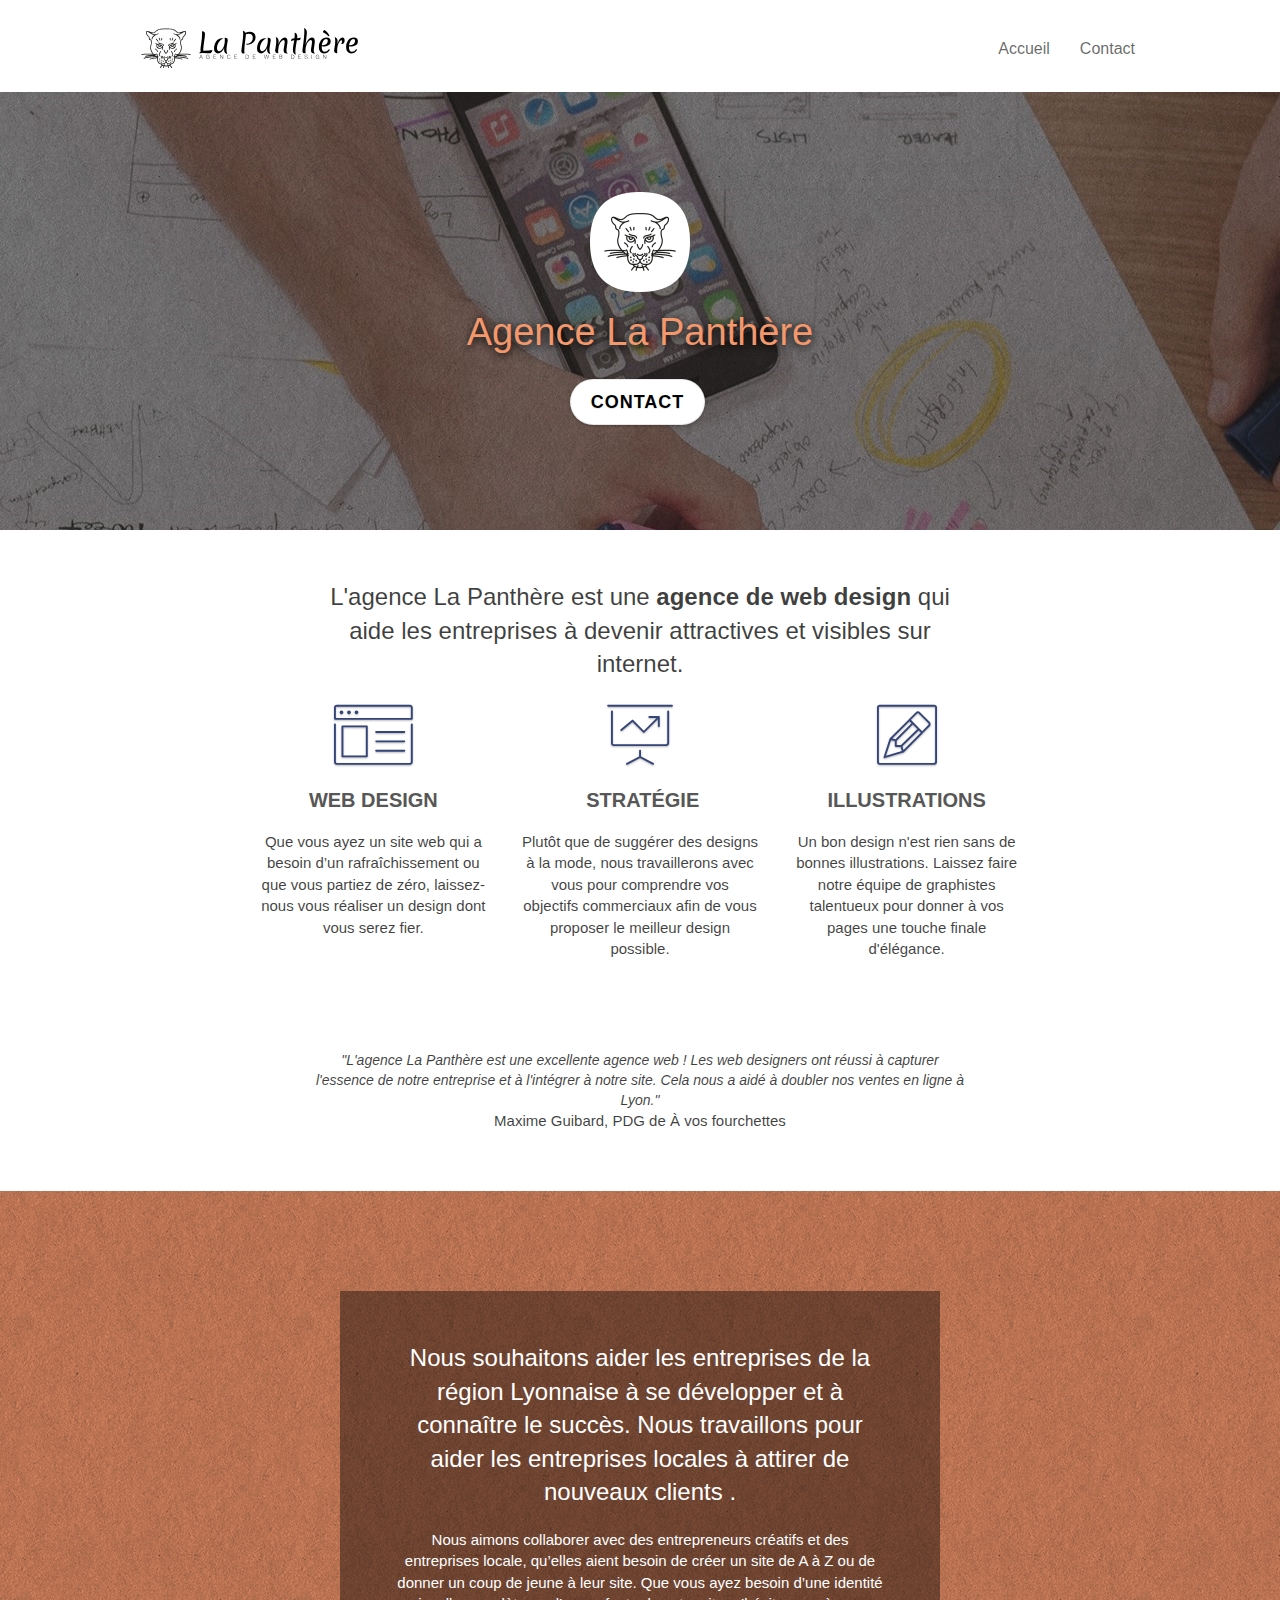
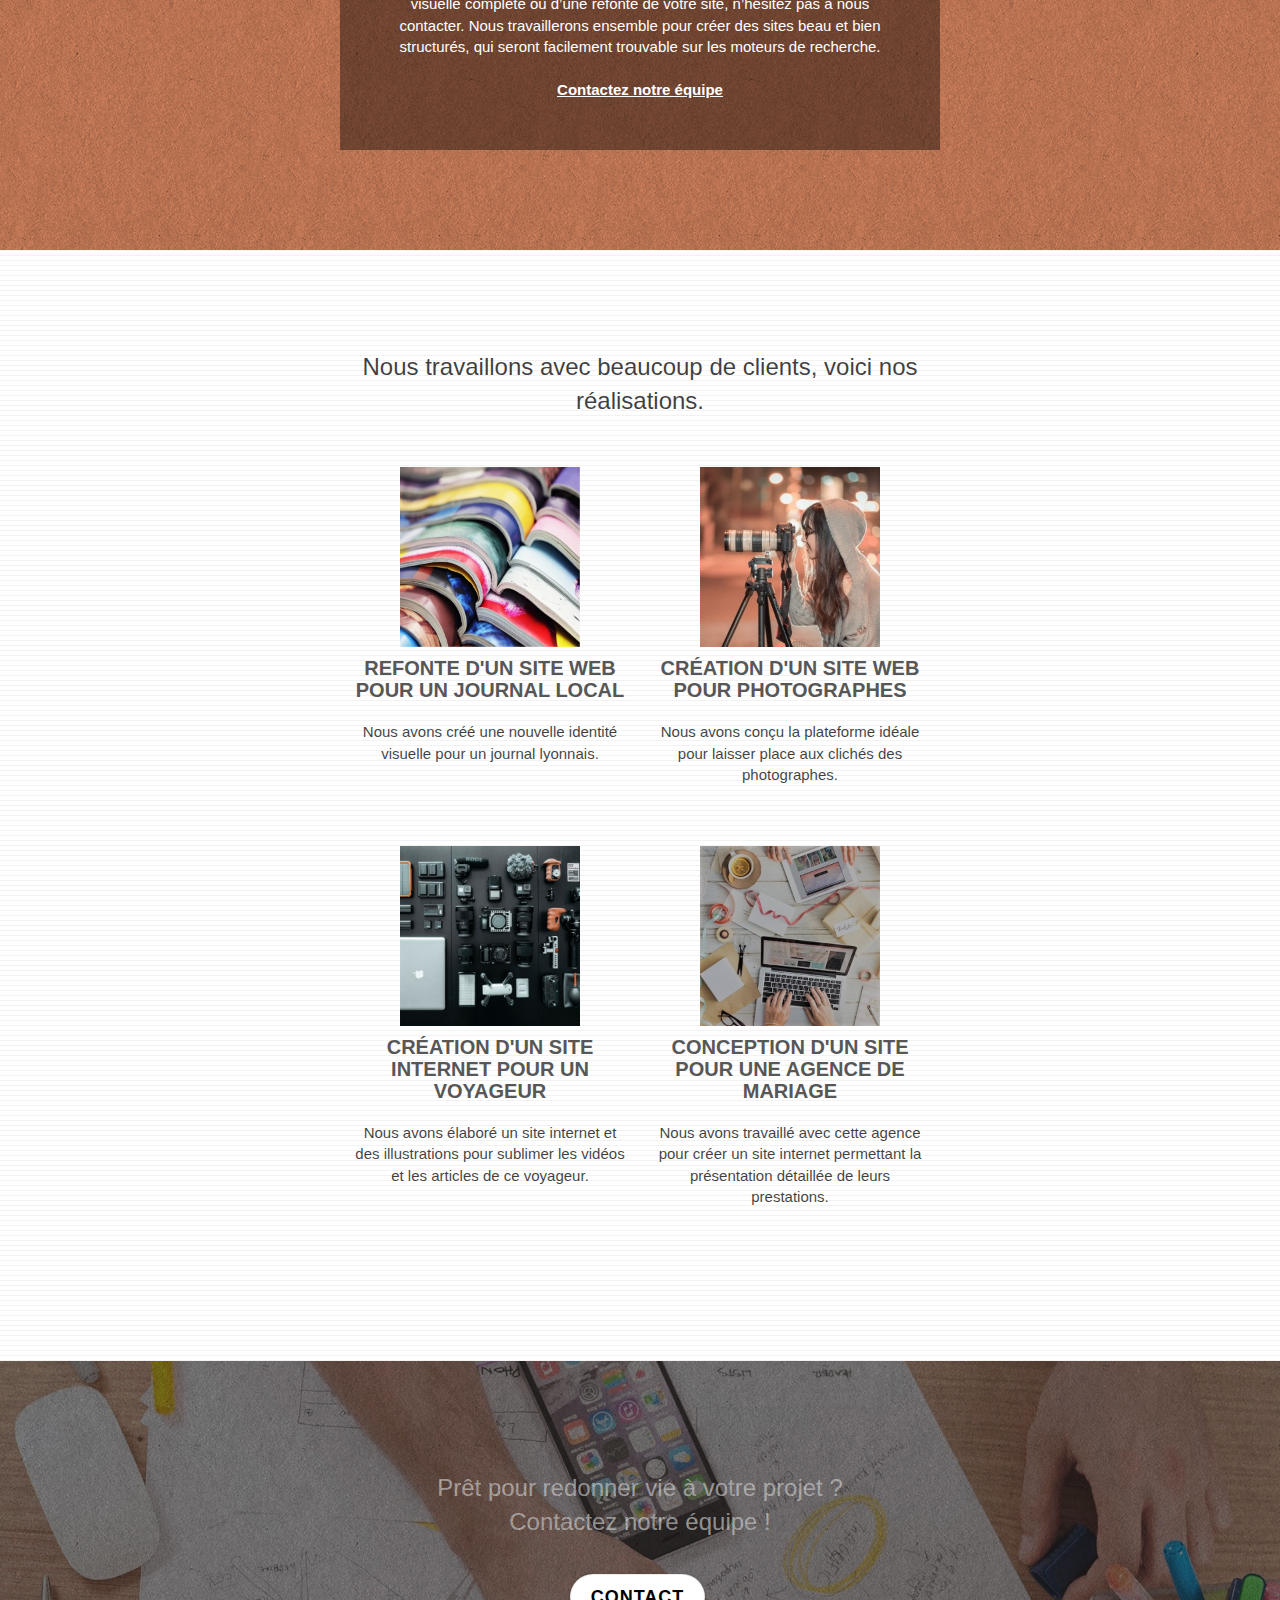
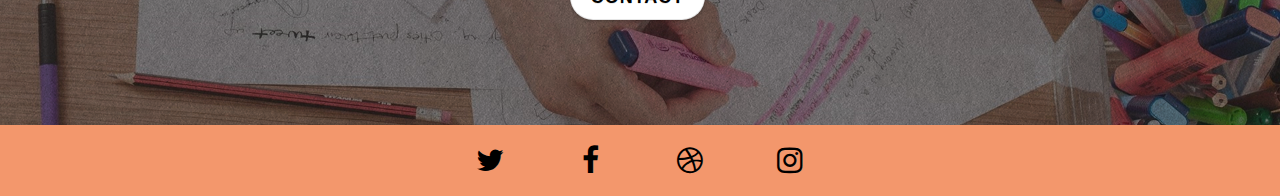
<file: index.html>
<!doctype html>
<html lang="fr">
<head>
    <meta charset="utf-8">
	<meta name="description" content="Vous avez un site web
	qui a besoin d'une nouvelle identité visuelle ou que vous partiez de zéro,
	laissez l'agence web design la panthère située à Lyon vous réaliser un design
	 dont vous serez fier et qui représentera votre entreprise">
	<meta name="robots" content="index, follow">
    <meta name="viewport" content="width=device-width, initial-scale=1, viewport-fit=cover">
	<meta name="google-site-verification" content="ZC7GgyI6wx_kmt2Ud0rwk3O0kVcWJafGpVrcELVump8" />
    <link rel= "canonical" href= "https://namasa-web.github.io/La_panthere/" />
    <link rel="shortcut icon" type="image/png" href="favicon.jpg">
    <link rel="stylesheet" type="text/css" href="./css/bootstrap.min.css" >
	<link rel="stylesheet" type="text/css" href="style.css" >
	<link rel="stylesheet" type="text/css" href="./css/font-awesome.css" >
	<link rel="stylesheet" type="text/css" href="./css/et-line.min.css" >
	

    <title>La Panthère entreprise web design Lyon</title>

<!-- Analytics -->

<!-- Analytics END -->

</head>

<body>

	<!-- Principal conteneur -->
<div class="page-container">

	
    <!-- bloc-0 -->
<div class="bloc bgc-white l-bloc " id="bloc-0">
	<div class="container bloc-sm">

		<nav class="navbar row">
			<div class="navbar-header">
			    <a class="navbar-brand" href="index.html"><img src="img/agence-la-panthere-monochrome.svg" alt="Logo de l agence la panthere" height="40" width="217"/></a>
			    <button id="nav-toggle" type="button" class="ui-navbar-toggle navbar-toggle" data-toggle="collapse" data-target=".navbar-1">
				<span class="sr-only">Toggle navigation</span><span class="icon-bar"></span><span class="icon-bar"></span><span class="icon-bar"></span>
				</button>
			</div>
			<div class="collapse navbar-collapse navbar-1 special-dropdown-nav">
				<ul class="site-navigation nav navbar-nav">
					<li>
						<a href="index.html">Accueil</a>
					</li>
					<li>
						<a href="contact.html">Contact</a>
					</li>
				</ul>
			</div>
		</nav>
	</div>
</div>
<!-- bloc-0 END -->

<!-- bloc-1-presentation -->
<div class="bloc bgc-dark-slate-blue bg-banniere d-bloc bg-t-edge bloc-bg-texture texture-paper b-parallax" id="bloc-1-hero">
	<div class="container bloc-lg">
		<div class="row tight-width-whitespace">
			<div class="col-sm-12">
				<img src="img/logo.webp" class="center-block image-resize-mode"
					width="100" height="100" alt="Agence la panthere" />
				<h1 class="text-center hero-bloc-text tc-white ">
					Agence La Panthère
				</h1>
				<div class="text-center">
					<a href="contact.html" class="btn btn-lg btn-clean btn-rd cta-hero btn-atomic-tangerine" id="cta-hero">Contact</a>
				</div>
			</div>
		</div>
	</div>
</div>
<!-- bloc-1-presentation END -->

<!-- bloc-2-services -->
<div class="bloc bgc-white l-bloc" id="bloc-2-services">
	<div class="container bloc-md">
		<div class="row">
			<div class="col-sm-12 text-center">
				<h2 class="bloc__title-h2">
                    L'agence La Panthère est une 
                    <strong>agence de web design</strong> 
                    qui aide les entreprises à devenir
                    attractives et visibles sur internet.
                </h2>
            </div>
		</div>
		<div class="row voffset-lg med-width-whitespace">
			<div class="col-sm-4">
				<div class="text-center">
					<span class="et-icon-browser sm-shadow icon-dark-slate-blue icons icon-lg"></span>
				</div>
				<h3 class="mg-md text-center">
					Web design
				</h3>
				<p class="text-center ">
					Que vous ayez un site web qui a besoin d&rsquo;un rafraîchissement ou que vous partiez de zéro, laissez-nous vous réaliser un design dont vous serez fier.
				</p>
			</div>
			<div class="col-sm-4">
				<div class="text-center">
					<span class="et-icon-presentation sm-shadow icon-dark-slate-blue icons icon-lg"></span>
				</div>
				<h3 class="mg-md text-center">
					&nbsp;Stratégie
				</h3>
				<p class="text-center ">
					Plutôt que de suggérer des designs à la mode, nous travaillerons avec vous pour comprendre vos objectifs commerciaux afin de vous proposer le meilleur design possible.<br>
				</p>
			</div>
			<div class="col-sm-4">
				<div class="text-center">
					<span class="et-icon-edit sm-shadow icon-dark-slate-blue icons icon-lg"></span>
				</div>
				<h3 class="mg-md text-center">
					Illustrations
				</h3>
				<p class="text-center ">
					Un bon design n'est rien sans de bonnes illustrations. Laissez faire notre équipe de graphistes talentueux pour donner à vos pages une touche finale d'élégance.
				</p>
			</div>
		</div>
		<div class="row voffset-lg voffset">
			<div class="col-xs-12 col-md-8 col-md-offset-2 text-center">
				<cite>"L'agence La Panthère est une excellente agence web ! Les
					web designers ont réussi à capturer l'essence de notre
					entreprise et à l'intégrer à notre site. Cela nous a aidé à
					
					doubler nos ventes en ligne à Lyon." </cite> 
					<p>Maxime Guibard, PDG de À vos fourchettes</p>
                </div>
		</div>
	</div>
</div>
<!-- bloc-2-services END -->

<!-- bloc-3-what-i-do -->
<div class="bloc tc-white bgc-atomic-tangerine bg-presentation d-bloc bloc-bg-texture texture-paper b-parallax" id="bloc-3-what-i-do">
	<div class="container bloc-lg">
		<div class="row tight-width-whitespace black-background">
			<div class="col-sm-12">
				<h2 class="mg-md text-center description">
					Nous souhaitons aider les entreprises de la région Lyonnaise à se développer et à connaître le succès. Nous travaillons pour aider les entreprises locales à attirer de nouveaux clients .<br>
				</h2>
				<p class="text-center white">
					Nous aimons collaborer avec des entrepreneurs créatifs et des entreprises locale, qu’elles aient besoin de créer un site de A à Z ou de donner un coup de jeune à leur site. Que vous ayez besoin d’une identité visuelle complète ou d’une refonte de votre site, n’hésitez pas à nous contacter. Nous travaillerons ensemble pour créer des sites beau et bien structurés, qui seront facilement trouvable sur les moteurs de recherche. <br><br><a class="ltc-white bold-link" href="contact.html">Contactez notre équipe</a><br>
				</p>
			</div>
		</div>
	</div>
</div>
<!-- bloc-3-what-i-do END -->

<!-- bloc-4-portfolio -->
<div class="bloc bgc-white bg-lines-h2-bg bg-repeat l-bloc" id="bloc-4-portfolio">
	<div class="container bloc-lg">
		<div class="row">
			<div class="col-sm-12 text-center">
				<h2 class="portfolio__title-h2">
					Nous travaillons avec beaucoup de clients,
					voici nos réalisations.
				</h2>
			</div>
		</div>
		<div class="row tight-width-whitespace portfolio-row">
			<div class="col-sm-6">
				<a href="#" data-lightbox="img/entrepriselapanthere.webp" data-gallery-id="gallery-1" data-caption="Refonte d'un site web pour un journal local" data-frame="snapshot-lb">
					<img src="img/entrepriselapanthere.webp" loading="lazy" alt="image de la refonte d'un site web journal avec des journaux" class="img-responsive portfolio-thumb" width="180" height="100"/></a>
				<h3 class="mg-md text-center">
					Refonte d'un site web pour un journal local
				</h3>
				<p class="text-center">
					Nous avons créé une nouvelle identité visuelle pour un journal lyonnais.
				</p>
			</div>
			<div class="col-sm-6">
				<a href="#" data-lightbox="img/entrepriselapantherelyon.webp" data-gallery-id="gallery-1" data-caption="Création d'un site web pour photographes" data-frame="snapshot-lb">
					<img src="img/entrepriselapantherelyon.webp" loading="lazy" class="img-responsive portfolio-thumb" 
					alt="image de la création d'un site web pour photographes avec une photographes" width="180" height="100"/></a>
				<h3 class="mg-md text-center">
					Création d'un site web pour photographes
				</h3>
				<p class="text-center">
					Nous avons conçu la plateforme idéale pour laisser place aux clichés des photographes.
				</p>
			</div>
		</div>
		<div class="row tight-width-whitespace portfolio-row">
			<div class="col-sm-6">
				<a href="#" data-lightbox="img/agenceweblapanthere.webp" data-gallery-id="gallery-1" data-caption="Création d'un site internet pour un voyageur" data-frame="snapshot-lb">
					<img src="img/agenceweblapanthere.webp" loading="lazy" class="img-responsive portfolio-thumb" 
					alt="image de la création d'un site web pour voyageur avec du matériel pour filmer" width="180" height="100"/></a>
				<h3 class="mg-md text-center">
					Création d'un site internet pour un voyageur
				</h3>
				<p class="text-center">
					Nous avons élaboré un site internet et des illustrations pour sublimer les vidéos et les articles de ce voyageur.
				</p>
			</div>
			<div class="col-sm-6">
				<a href="#" data-lightbox="img/agenceweblapantherelyon.webp" data-gallery-id="gallery-1" data-caption="Conception d'un site pour une agence de mariage" data-frame="snapshot-lb">
				<img src="img/agenceweblapantherelyon.webp" loading="lazy" class="img-responsive portfolio-thumb" alt="images de la création d'un site web pour agence de mariage" width="180" height="100"/></a>
				<h3 class="mg-md text-center">
					Conception d'un site pour une agence de mariage
				</h3>
				<p class="text-center">
					Nous avons travaillé avec cette agence pour créer un site internet permettant la présentation détaillée de leurs prestations.
				</p>
			</div>
		</div>
	</div>
</div>
<!-- bloc-4-portfolio END -->

<!-- bloc-5-cta -->
<div class="bloc bgc-dark-slate-blue bg-banniere d-bloc bloc-bg-texture texture-paper" id="bloc-5-cta">
	<div class="container bloc-lg">
		<div class="row">
			<h2 class="mg-md text-center">
				Prêt pour redonner vie à votre projet ?<br>Contactez notre équipe !
			</h2>
			<div class="col-sm-12 text-center">
				<a href="contact.html" class="btn btn-atomic-tangerine btn-clean btn-rd btn-lg cta-hero">Contact</a>
			</div>
		</div>
	</div>
</div>
<!-- bloc-5-cta END -->
<!-- ScrollToTop Button -->
<a class=" btn btn-d scrollToTop" role="button" aria-label="back to top" onclick="scrollToTarget('1')"><span class="fa fa-chevron-up"></span></a>
<!-- ScrollToTop Button END-->

<!-- Footer - bloc-8 -->
<div class="bloc bgc-atomic-tangerine d-bloc" id="bloc-8">
	<div class="container bloc-sm">
		<div class="row">
			<div class="col-sm-12">
				<div class="flex social">
					<div class="col-sm-3">
						<div class="text-center">
							<a class="social" aria-label="Twitter" href="http://www.twitter.fr/">
								<span class="fa fa-twitter icon-md"></span>
							</a>
						</div>
					</div>
					<div class="col-sm-3">
						<div class="text-center">
							<a class="social" aria-label="Facebook" href="https://fr-fr.facebook.com">
								<span class="fa fa-facebook icon-md"></span>
							</a>
						</div>
					</div>
					<div class="col-sm-3">
						<div class="text-center">
							<a class="social" aria-label="Dribbble" href="https://dribbble.com">
								<span class="fa fa-dribbble icon-md"></span>
							</a>
						</div>
					</div>
					<div class="col-sm-3">
						<div class="text-center">
							<a class="social" aria-label="instagram" href="https://www.instagram.com">
								<span class="fa fa-instagram icon-md"></span>
							</a>
			            </div>
				    </div>
			    </div>
		    </div>
	    </div>
	</div>
</div>
<!-- Footer - bloc-8 END -->

</div>
<!-- Principal conteneur END -->

    <script src="./js/jquery-2.1.0.min.js"></script>
	<script src="./js/bootstrap.min.js" ></script>
	<script src="./js/blocs.js"  ></script>
	<script src="./js/jquery.touchSwipe.min.js" defer></script>
	<!--<script src="./js/gmaps.min.js"> -->
    

</body>

</html>
</file>
<file: style.css>
body {
    margin: 0;
    padding: 0;
    background: #FFF;
    overflow-x: hidden;
    -webkit-font-smoothing: antialiased;
    -moz-osx-font-smoothing: grayscale;
}

a,
button {
    transition: all .3s ease-in-out;
    outline: none!important;
}

a:hover {
    text-decoration: none;
    cursor: pointer;
}

#page-loading-blocs-notifaction {
    position: fixed;
    top: 0;
    bottom: 0;
    width: 100%;
    z-index: 100000;
    background: #FFFFFF url("img/pageload-spinner.gif") no-repeat center center;
}

.bloc {
    width: 100%;
    clear: both;
    background: 50% 50% no-repeat;
    padding: 0 50px;
    -webkit-background-size: cover;
    -moz-background-size: cover;
    -o-background-size: cover;
    background-size: cover;
    position: relative;
}

.bloc .container {
    padding-left: 0;
    padding-right: 0;
}

.bloc-lg {
    padding: 100px 50px;
}

.bloc-md {
    padding: 50px;
}

.bloc-sm {
    padding: 20px 50px;
}

.bg-center,
.bg-l-edge,
.bg-r-edge,
.bg-t-edge,
.bg-b-edge,
.bg-tl-edge,
.bg-bl-edge,
.bg-tr-edge,
.bg-br-edge,
.bg-repeat {
    -webkit-background-size: auto!important;
    -moz-background-size: auto!important;
    -o-background-size: auto!important;
    background-size: auto!important;
}

.bg-repeat {
    background: repeat;
}

.bg-t-edge {
    background: top no-repeat;
}

.bloc-bg-texture::before {
    content: "";
    background-size: 2px 2px;
    position: absolute;
    top: 0;
    bottom: 0;
    left: 0;
    right: 0;
}

.texture-paper::before {
    background: url("img/texture-paper.webp");
    background-size: 280px 280px;
}

.b-parallax {
    background-attachment: fixed;
}

.d-bloc {
    color: rgba(255, 255, 255, .7);
}

.d-bloc button:hover {
    color: rgba(255, 255, 255, .9);
}

.d-bloc .icon-round,
.d-bloc .icon-square,
.d-bloc .icon-rounded,
.d-bloc .icon-semi-rounded-a,
.d-bloc .icon-semi-rounded-b {
    border-color: rgba(255, 255, 255, .9);
}

.d-bloc .divider-h span {
    border-color: rgba(255, 255, 255, .2);
}

.d-bloc .a-btn,
.d-bloc .navbar a,
.d-bloc .navbar-brand,
.d-bloc a .icon-sm,
.d-bloc a .icon-md,
.d-bloc a .icon-lg,
.d-bloc a .icon-xl,
.d-bloc h1 a,
.d-bloc h2 a,
.d-bloc h3 a,
.d-bloc h4 a,
.d-bloc h5 a,
.d-bloc h6 a,
.d-bloc p a {
    color: rgba(255, 255, 255, .6);
}

.d-bloc .a-btn:hover,
.d-bloc .navbar a:hover,
.d-bloc .navbar-brand:hover,
.d-bloc a:hover .icon-sm,
.d-bloc a:hover .icon-md,
.d-bloc a:hover .icon-lg,
.d-bloc a:hover .icon-xl,
.d-bloc h1 a:hover,
.d-bloc h2 a:hover,
.d-bloc h3 a:hover,
.d-bloc h4 a:hover,
.d-bloc h5 a:hover,
.d-bloc h6 a:hover,
.d-bloc p a:hover {
    color: rgba(255, 255, 255, 1);
}

.d-bloc .navbar-toggle .icon-bar {
    background: rgba(255, 255, 255, 1);
}

.d-bloc .btn-wire,
.d-bloc .btn-wire:hover {
    color: rgba(255, 255, 255, 1);
    border-color: rgba(255, 255, 255, 1);
}

.d-bloc .panel {
    color: rgba(0, 0, 0, .5);
}

.d-bloc .panel button:hover {
    color: rgba(0, 0, 0, .7);
}

.d-bloc .panel icon {
    border-color: rgba(0, 0, 0, .7);
}

.d-bloc .panel .divider-h span {
    border-color: rgba(0, 0, 0, .1);
}

.d-bloc .panel .a-btn {
    color: rgba(0, 0, 0, .6);
}

.d-bloc .panel .a-btn:hover {
    color: rgba(0, 0, 0, 1);
}

.d-bloc .panel .btn-wire,
.d-bloc .panel .btn-wire:hover {
    color: rgba(0, 0, 0, .7);
    border-color: rgba(0, 0, 0, .3);
}

.d-bloc .panel,
.l-bloc {
    color: rgba(0, 0, 0, 0.753);
}

.d-bloc .panel button:hover,
.l-bloc button:hover {
    color: rgba(0, 0, 0, 0.76);
}

.l-bloc .icon-round,
.l-bloc .icon-square,
.l-bloc .icon-rounded,
.l-bloc .icon-semi-rounded-a,
.l-bloc .icon-semi-rounded-b {
    border-color: rgba(0, 0, 0, .7);
}

.d-bloc .panel .divider-h span,
.l-bloc .divider-h span {
    border-color: rgba(0, 0, 0, .1);
}

.d-bloc .panel .a-btn,
.l-bloc .a-btn,
.l-bloc .navbar a,
.l-bloc .navbar-brand,
.l-bloc a .icon-sm,
.l-bloc a .icon-md,
.l-bloc a .icon-lg,
.l-bloc a .icon-xl,
.l-bloc h1 a,
.l-bloc h2 a,
.l-bloc h3 a,
.l-bloc h4 a,
.l-bloc h5 a,
.l-bloc h6 a,
.l-bloc p a {
    color: rgba(0, 0, 0, .6);
}

.d-bloc .panel .a-btn:hover,
.l-bloc .a-btn:hover,
.l-bloc .navbar a:hover,
.l-bloc .navbar-brand:hover,
.l-bloc a:hover .icon-sm,
.l-bloc a:hover .icon-md,
.l-bloc a:hover .icon-lg,
.l-bloc a:hover .icon-xl,
.l-bloc h1 a:hover,
.l-bloc h2 a:hover,
.l-bloc h3 a:hover,
.l-bloc h4 a:hover,
.l-bloc h5 a:hover,
.l-bloc h6 a:hover,
.l-bloc p a:hover {
    color: rgba(0, 0, 0, 1);
}

.l-bloc .navbar-toggle .icon-bar {
    color: rgba(0, 0, 0, .6);
}

.d-bloc .panel .btn-wire,
.d-bloc .panel .btn-wire:hover,
.l-bloc .btn-wire,
.l-bloc .btn-wire:hover {
    color: rgba(0, 0, 0, .7);
    border-color: rgba(0, 0, 0, .3);
}

.voffset {
    margin-top: 30px;
}

.voffset-lg {
    margin-top: 80px;
}

.row-no-gutters {
    margin-right: 0;
    margin-left: 0;
}

.row.row-no-gutters > [class^="col-"],
.row.row-no-gutters > [class*=" col-"] {
    padding-right: 0;
    padding-left: 0;
}

#bloc-1-hero h1 {
    text-shadow: 0 2px 8px #000;
    color: #F3976C;
    font-family: Arial, Helvetica, sans-serif;
}

.navbar {
    margin-bottom: 0;
    z-index: 1;
}

.navbar-brand {
    height: auto;
    padding: 3px 15px;
    font-size: 25px;
    font-weight: normal;
    font-weight: 600;
    line-height: 44px;
}

.navbar-brand img {
    max-height: 200px;
    margin: 0 5px 0 0;
    display: inline;
}

.navbar-brand img[src$=svg] {
    min-width: 100px;
}

.nav-center .navbar-brand img {
    margin: 0;
}

.navbar .nav {
    padding-top: 2px;
    margin-right: -16px;
    float: right;
    z-index: 1;
}

.nav > li {
    float: left;
    margin-top: 4px;
    font-size: 16px;
}

.navbar-nav .open .dropdown-menu > li > a {
    text-align: inherit;
}

.nav > li a:hover,
.nav > li a:focus {
    background: transparent;
}

.navbar-toggle {
    margin: 10px 10px 0 0;
    border: 0px;
}

.navbar-toggle:hover {
    background: transparent!important;
}

.navbar-toggle .icon-bar {
    background-color: rgba(0, 0, 0, .5);
    width: 26px;
}

.nav-invert .navbar .nav {
    float: left;
}

.nav-invert .navbar-header,
.nav-invert .navbar-brand {
    float: right;
    position: relative;
    z-index: 2;
}

@media (min-width: 768px) {
    .site-navigation {
        position: absolute;
        top: 50%;
        right: 20px;
        transform: translate(0, -50%);
        -webkit-transform: translateY(-50%);
    }
    .nav > li .dropdown-menu a,
    .nav > li .dropdown-menu a:hover {
        color: #484848;
    }
    .nav-invert .site-navigation {
        left: 0;
        right: 0;
    }
    .nav-center {
        text-align: center;
    }
    .nav-center .navbar-header {
        width: 100%;
    }
    .nav-center .navbar-header,
    .nav-center .navbar-brand,
    .nav-center .nav > li {
        float: none;
        display: inline-block;
    }
    .nav-center .site-navigation {
        position: relative;
        width: 100%;
        right: 0;
        margin-right: 0px;
        margin-top: 20px;
    }
    .nav-center.mini-nav .navbar-toggle {
        float: none;
        margin: 10px auto 0;
    }
}

.nav > li > .dropdown a {
    background: none!important;
    display: block;
    padding: 14px 15px;
}

nav .caret {
    margin: 0 5px;
}

.dropdown-menu .dropdown-menu {
    top: -8px;
    left: 100%;
}

.dropdown-menu .dropmenu-flow-right {
    top: 100%;
    left: 0;
    margin-left: -1px;
    border-top-left-radius: 0;
    border-top-right-radius: 0;
}

.dropdown-menu .dropdown span {
    border: 4px solid black;
    border-top-color: transparent;
    border-right-color: transparent;
    border-bottom-color: transparent;
    margin: 6px -5px 0 0!important;
    float: right;
}

.mg-md {
    margin-top: 10px;
    margin-bottom: 20px;
}

.mg-lg {
    margin-top: 10px;
    margin-bottom: 40px;
}

.btn {
    margin: 0 5px 5px 0;
}

.btn.pull-right {
    margin: 0 0 5px 5px;
}

.btn-d,
.btn-d:hover,
.btn-d:focus {
    color: #FFF;
    background: rgba(0, 0, 0, .3);
}

button {
    outline: none!important;
}

.btn-rd {
    border-radius: 40px;
}

.btn-clean {
    border: 1px solid rgba(0, 0, 0, .08);
    border-bottom-color: rgba(0, 0, 0, .1);
    text-shadow: 0 1px 0 rgba(0, 0, 1, .1);
    box-shadow: 0 1px 3px rgba(0, 0, 1, .25), inset 0 1px 0 0 rgba(255, 255, 255, .15);
}

.icon-md {
    font-size: 30px!important;
}

.icon-lg {
    font-size: 60px!important;
}

.sm-shadow {
    text-shadow: 0 1px 2px rgba(0, 0, 0, .3);
}

.panel-sq,
.panel-sq .panel-heading,
.panel-sq .panel-footer {
    border-radius: 0;
}

.panel-rd {
    border-radius: 30px;
}

.panel-rd .panel-heading {
    border-radius: 29px 29px 0 0;
}

.panel-rd .panel-footer {
    border-radius: 0 0 29px 29px;
}

.form-control {
    border-color: rgba(0, 0, 0, .1);
    box-shadow: none;
}

.scrollToTop {
    width: 40px;
    height: 40px;
    position: fixed;
    bottom: 20px;
    right: 20px;
    opacity: 0;
    z-index: 500;
    transition: all .3s ease-in-out;
}

.scrollToTop span {
    margin-top: 6px;
}

.showScrollTop {
    font-size: 14px;
    opacity: 1;
}

a[data-lightbox] {
    position: relative;
    display: block;
    text-align: center;
}

a[data-lightbox]:hover::before {
    content: "+";
    font-family: "HelveticaNeue-Light", "Helvetica Neue Light", "Helvetica Neue", Helvetica, Arial;
    font-size: 32px;
    width: 50px;
    height: 50px;
    margin-left: -25px;
    border-radius: 50%;
    background: rgba(0, 0, 0, .6);
    color: #FFF;
    font-weight: 100;
    z-index: 1;
    position: absolute;
    top: 50%;
    transform: translateY(-50%);
    -webkit-transform: translateY(-50%);
}

a[data-lightbox]:hover img {
    opacity: 0.6;
    -webkit-animation-fill-mode: none;
    animation-fill-mode: none;
}

#lightbox-modal {
    display: flex;
    align-items: center;
}

#lightbox-modal .modal-dialog {
    width: 90%;
    max-width: 900px;
    margin: 0 auto 0;
}

#lightbox-modal .modal-dialog img {
    max-height: 90vh;
    margin: 0 auto;
}

.lightbox-caption {
    padding: 20px;
    color: #FFF;
    background: rgba(0, 0, 0, .5);
    position: absolute;
    left: 15px;
    right: 15px;
    bottom: 5px;
}

.close-lightbox {
    color: #FFF;
    font-size: 30px;
    position: absolute;
    top: 20px;
    right: 20px;
    z-index: 20;
    background: rgba(0, 0, 0, .5);
    border: none;
    line-height: 30px;
    padding: 0 9px 5px;
    opacity: 0.3;
}

.close-lightbox:hover,
.next-lightbox:hover,
.prev-lightbox:hover {
    opacity: 1.0;
    color: #FFF;
}

.next-lightbox,
.prev-lightbox {
    font-size: 20px;
    color: rgba(255, 255, 255, .9);
    background: rgba(0, 0, 0, .5);
    transition: all .2s ease-in-out;
    position: absolute;
    top: 45%;
    z-index: 1;
    opacity: 0.4;
}

.next-lightbox {
    padding: 6px 8px 1px 13px;
    right: 25px;
}

.prev-lightbox {
    padding: 6px 13px 1px 10px;
    left: 25px;
}

.snapshot-lb .modal-body {
    padding-bottom: 45px;
}

.snapshot-lb .lightbox-caption {
    padding: 0;
    color: rgba(0, 0, 0, .5);
    background: none;
}

h1,
h2,
h3,
h4,
h5,
h6,
p,
label,
.btn,
a {
    font-family: "helvetica";
    font-weight: 400;
}

.container {
    max-width: 1000px;
}

.hero-bloc-text {
    font-size: 38px;
}

.hero-bloc-text-sub {
    font-size: 36px;
}

.statement-bloc-text {
    line-height: 26px;
    font-style: italic;
    font-size: 20px;
    text-align: center;
    font-weight: lighter;
    max-width: 520px;
    margin: auto auto auto auto;
}

p {
    font-size: 15px;
}

.tight-width-whitespace {
    max-width: 600px;
    margin: auto auto auto auto;
}

.h1 {
    font-size: 20px;
    font-family: "Open Sans";
}

.cta-hero {
    position:relative;
    margin-top: 15px;
    text-transform: uppercase;
    padding: 1rem 2rem;
    font-weight: 600;
    letter-spacing: 1px;
    color:#000;
    background: #fff;
    transition:all 0.2s ease-in-out;
}

.social {
    max-width: 400px;
    margin: auto auto auto auto;
}

h2 {
    font-size: 24px;
    line-height: 1.4em;
}

h3 {
    font-size: 20px;
    text-transform: uppercase;
    font-weight: 700;
    color: #575757;
}

.med-width-whitespace {
    max-width: 800px;
    margin: auto auto auto auto;
    box-shadow: 0px 0px 0px #000000;
}

h1 {
    color: #575757;
}

h4 {
    color: #575757;
}

.icons {
    margin-bottom: 14px;
    margin-top: 24px;
}

.white {
    color: #FFFFFF;
}

.portfolio-thumb {
    margin-bottom: 24px;
}

.portfolio-row {
    margin-bottom: 44px;
    margin-top: 50px;
}

.avatar {
    box-shadow: 0px 4px 9px rgba(0, 0, 0, 0.3);
}

.black-background {
    background-color: #0006;
    padding: 40px 40px 40px 40px;
}

.bold-link {
    font-weight: 900;
    text-decoration: underline!important;
}

.bgc-white {
    background-color: #FFFFFF;
}

.bgc-dark-slate-blue {
    background-color: #364577;
}

.bgc-atomic-tangerine {
    background-color: #F3976C;
}

.tc-white {
    color: #cccccc;
}

.description {
    color: #FFFFFF;
}

.btn-atomic-tangerine {
    background: #FFF!important;
    color: #000!important;
}

.btn-atomic-tangerine:hover {
    background: #c27956!important;
    color: #FFFFFF!important;
}

.ltc-white {
    color: #FFFFFF!important;
}

.ltc-white:hover {
    color: #cccccc!important;
}

.ltc-atomic-tangerine {
    color: #F3976C!important;
}

.ltc-atomic-tangerine:hover {
    color: #c27956!important;
}

.icon-dark-slate-blue {
    color: #364577!important;
    border-color: #364577!important;
}

.bg-dots-bg {
    background-image: url("img/dots-bg.png");
}

.bg-lines-h2-bg {
    background-image: url("img/lines-h2-bg.png");
}

.bg-banniere {
    background-image: url("img/agence-la-panthere.webp");
}

.bg-presentation {
    background-image: url("img/image-de-presentation.webp");
}

@media (max-width: 1024px) {
    .bloc {
        padding-left: 20px;
        padding-right: 20px;
    }
    .bloc.full-width-bloc,
    .bloc-tile-2.full-width-bloc .container,
    .bloc-tile-3.full-width-bloc .container,
    .bloc-tile-4.full-width-bloc .container {
        padding-left: 0;
        padding-right: 0;
    }
}

@media (max-width: 992px) and (min-width: 768px) {
    .navbar .nav {
        max-width: 80%
    }
    .nav-center.navbar .nav {
        max-width: 100%
    }
}

@media only screen and (min-width: 768px) and (max-width: 1024px) and (orientation: landscape) {
    .b-parallax {
        background-attachment: scroll;
    }
}

@media only screen and (min-width: 1024px) and (max-width: 1366px) and (-webkit-min-device-pixel-ratio: 1.5) {
    .b-parallax {
        background-attachment: scroll;
    }
}

@media (max-width: 991px) {
    .container {
        width: 100%;
    }
    .b-parallax {
        background-attachment: scroll;
    }
    .page-container,
    #hero-bloc {
        overflow-x: hidden;
        position: relative;
    }
    
    .bloc-group,
    .bloc-group .bloc {
        display: block;
        width: 100%;
    }
    .bloc-fill-screen .fill-bloc-top-edge,
    .bloc-fill-screen .fill-bloc-bottom-edge {
        padding: 0 20px;
    }
}

@media (max-width: 767px) {
    .page-container {
        overflow-x: hidden;
        position: relative;
    }
    h1,
    h2,
    h3,
    h4,
    h5,
    h6,
    p,
    #disqus_thread {
        padding-left: 10px!important;
        padding-right: 10px!important;
    }
    .b-parallax {
        background-attachment: scroll;
    }
    .navbar .nav {
        padding-top: 0;
        border-top: 1px solid rgba(0, 0, 0, .2);
        float: none!important;
    }
    .navbar.row {
        margin-left: 0;
        margin-right: 0;
    }
    .site-navigation {
        position: inherit;
        transform: none;
        -webkit-transform: none;
        -ms-transform: none;
    }
    .nav > li {
        margin-top: 0;
        border-bottom: 1px solid rgba(0, 0, 0, .1);
        background: rgba(0, 0, 0, .05);
        text-align: left;
        padding-left: 15px;
        width: 100%;
    }
    .nav > li:hover {
        background: rgba(0, 0, 0, .08);
    }
    .dropdown .dropdown a .caret {
        float: none;
        margin: 5px 0 0 10px!important;
        border: 4px solid black;
        border-bottom-color: transparent;
        border-right-color: transparent;
        border-left-color: transparent;
    }
    #hero-bloc .navbar .nav {
        background: rgba(0, 0, 0, .8);
    }
    #hero-bloc .navbar .nav a {
        color: rgba(255, 255, 255, .6);
    }
    .hero {
        padding: 50px 0;
    }
    .hero-nav {
        left: -1px;
        right: -1px;
    }
    .navbar-collapse {
        padding: 0;
        overflow-x: hidden;
        -webkit-box-shadow: none;
        box-shadow: none;
    }
    .navbar-brand img {
        max-height: 40px;
        width: auto;
    }
    .nav-invert .navbar-header {
        float: none;
        width: 100%;
    }
    .nav-invert .navbar-toggle {
        float: left;
        margin-left: 10px;
    }
    .bloc {
        padding-left: 0;
        padding-right: 0;
    }
    .bloc-xxl,
    .bloc-xl,
    .bloc-lg {
        padding: 40px 0;
    }
    .bloc-sm,
    .bloc-md {
        padding-left: 0;
        padding-right: 0;
    }
    .bloc-tile-2 .container,
    .bloc-tile-3 .container,
    .bloc-tile-4 .container,
    .bloc-fill-screen .fill-bloc-top-edge,
    .bloc-fill-screen .fill-bloc-bottom-edge {
        padding-left: 0;
        padding-right: 0;
    }
    .a-block {
        padding: 0 10px;
    }
    .btn-dwn {
        display: none;
    }
    .voffset {
        margin-top: 5px;
    }
    .voffset-md {
        margin-top: 20px;
    }
    .voffset-lg {
        margin-top: 30px;
    }
    form {
        padding: 5px;
    }
    .close-lightbox {
        display: inline-block;
    }
    .blocsapp-device-iphone5 {
        background-size: 216px 425px;
        padding-top: 60px;
        width: 216px;
        height: 425px;
    }
    .blocsapp-device-iphone5 img {
        width: 180px;
        height: 320px;
    }
}

@media (max-width: 400px) {
    .bloc {
        padding-left: 0;
        padding-right: 0;
    }
}

@media (max-width: 767px) {
    .bloc-mob-center-text {
        text-align: center;
    }
}

.btn-d{
    color: #FFFFFF!important;
}
.black ,.icon-md{
    color: #000000!important;
}
.bloc__title-h2{
    max-width: 65rem;
    margin: auto;
}
.citation{
    font-size: 18px;
    max-width: 51rem;
    margin: auto;
}
.citation>span{
    font-weight: bold;
    font-style: italic;
}
.portfolio__title-h2{
    max-width: 60rem;
    margin:auto;
}
.img-responsive{
    margin: auto;
}
.flex{
    display: flex;
    justify-content: center;
}
</file>
